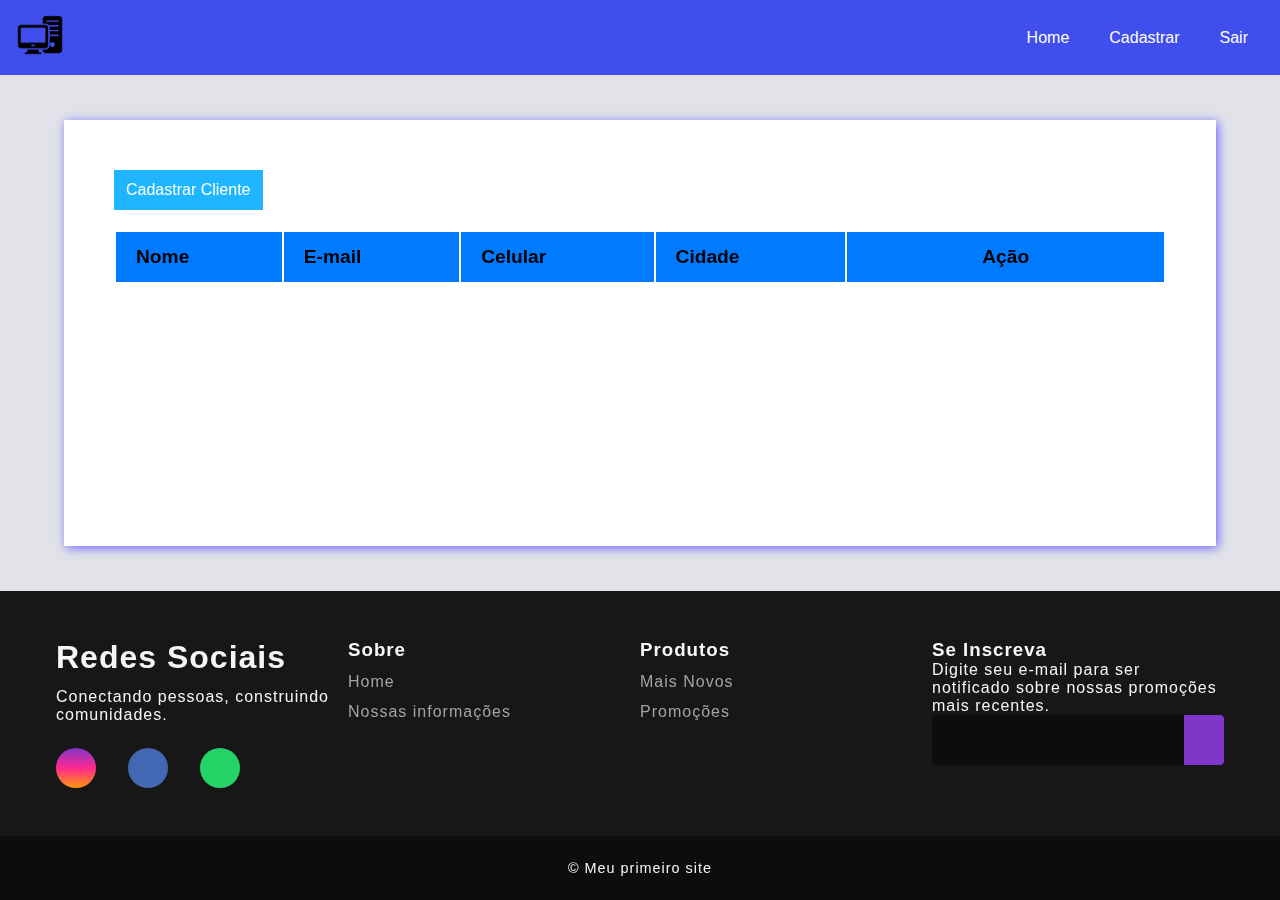
<file: _assets/_content/clientRegisterPage.html>
<!DOCTYPE html>
<html lang="pt-BR">
  <head>
    <meta charset="UTF-8" />
    <meta name="viewport" content="width=device-width, initial-scale=1.0" />

    <!-- INFORMAÇÕES DO SITE -->
    <title>PC Turbo - Maior E-commerce de Tecnologia da América Latina</title>

    <!-- RECURSOS EXTERNOS -->
    <link rel="stylesheet" href="../_css/main-style.css" />
    <link rel="stylesheet" href="../_css/homePage-style.css" />
    <link rel="stylesheet" href="../_css/clientRegisterPage-style.css" />
    <link
      rel="stylesheet"
      href="https://cdnjs.cloudflare.com/ajax/libs/font-awesome/6.4.2/css/all.min.css"
      integrity="sha512-z3gLpd7yknf1YoNbCzqRKc4qyor8gaKU1qmn+CShxbuBusANI9QpRohGBreCFkKxLhei6S9CQXFEbbKuqLg0DA=="
      crossorigin="anonymous"
      referrerpolicy="no-referrer"
    />

    <script src="https://cdnjs.cloudflare.com/ajax/libs/jquery/3.7.1/jquery.min.js"></script>
  </head>

  <body>
    <header class="header">
      <a href="./homePage.html" class="logo">
        <img src="../_img/website-icon.png" alt="PC Turbo Logo" class="" />
      </a>

      <nav class="nav">
        <button
          class="btn-menu"
          aria-label="Abrir Menu Mobile"
          aria-haspopup="true"
          aria-controls="menu"
          aria-expanded="false"
        >
          <span class="hamburger"></span>
        </button>

        <ul class="menu" id="menu" role="menu">
          <li><a href="./homePage.html">Home</a></li>
          <!-- <li><a href="homePage.html#about-section">Sobre</a></li> -->
          <li class="dropdown">
            <a href="#" id="cadastro-dp">Cadastrar</a>
            <div class="dropdown-menu">
              <a href="clientRegisterPage.html" id="clientes-dp">Clientes</a>
              <a href="productRegisterPage.html" id="produtos-dp">Produtos</a>
            </div>
          </li>
          <li><a href="../../index.html">Sair</a></li>
        </ul>
      </nav>
    </header>

    <main>
      <button type="button" class="button blue mobile" id="cadastrarCliente">
        Cadastrar Cliente
      </button>
      <table class="records">
        <thead>
          <tr>
            <th>Nome</th>
            <th>E-mail</th>
            <th>Celular</th>
            <th>Cidade</th>
            <th>Ação</th>
          </tr>
        </thead>
        <tbody id="user-list"></tbody>
      </table>

      <div class="modal" id="modal">
        <div class="modal-content">
          <header class="modal-header">
            <h2>Novo Cliente</h2>
            <span class="modal-close" id="modalClose">&#10006;</span>
          </header>
          <form class="modal-form">
            <input
              type="text"
              id="nomeCliente"
              class="modal-field"
              placeholder="Nome do Cliente"
              required
            />
            <input
              type="email"
              id="emailCliente"
              class="modal-field"
              placeholder="e-mail do Cliente"
              required
            />
            <input
              type="text"
              id="celularCliente"
              class="modal-field"
              placeholder="Celular do Cliente"
              required
            />
            <input
              type="text"
              id="cidadeCliente"
              class="modal-field"
              placeholder="Cidade do Cliente"
              required
            />
          </form>
          <footer class="modal-footer">
            <button class="button green" id="salvarCliente">Salvar</button>
            <button class="button blue" id="cancelButton">Cancelar</button>
          </footer>
        </div>
      </div>
    </main>
  </body>
  <footer>
    <div id="footer-content">
      <div id="footer-contacts">
        <h1>Redes Sociais</h1>
        <p>Conectando pessoas, construindo comunidades.</p>
        <div id="footer-social-media">
          <a
            href="https://www.instagram.com"
            class="footer-link"
            id="instagram"
          >
            <i class="fa-brands fa-instagram"></i>
          </a>
          <a href="https://www.facebook.com" class="footer-link" id="facebook">
            <i class="fa-brands fa-facebook-f"></i>
          </a>
          <a href="https://web.whatsapp.com" class="footer-link" id="whatsapp">
            <i class="fa-brands fa-whatsapp"></i>
          </a>
        </div>
      </div>
      <ul class="footer-list">
        <li>
          <h3>Sobre</h3>
        </li>
        <li>
          <a href="homePage.html" class="footer-link">Home</a>
        </li>
        <li>
          <a href="homePage.html#sobre-section" class="footer-link">Nossas informações</a>
        </li>
      </ul>
      <ul class="footer-list">
        <li>
          <h3>Produtos</h3>
        </li>
        <li>
          <a href="homePage.html#carrossel" class="footer-link">Mais Novos</a>
        </li>
        <li>
          <a href="homePage.html#promo-txt" class="footer-link">Promoções</a>
        </li>
      </ul>
      <div id="footer-subscribr">
        <h3>Se Inscreva</h3>
        <p>
          Digite seu e-mail para ser notificado sobre nossas promoções mais
          recentes.
        </p>
        <div id="input-group">
          <input type="email" id="email" />
          <button>
            <i class="fa-regular fa-envelope"></i>
          </button>
        </div>
      </div>
    </div>
    <div id="footer-copyright">&copy; Meu primeiro site</div>
  </footer>

  <script src="../_js/appMain.js"></script>
  <script src="../_js/appMain-Client.js"></script>
</html>
</file>
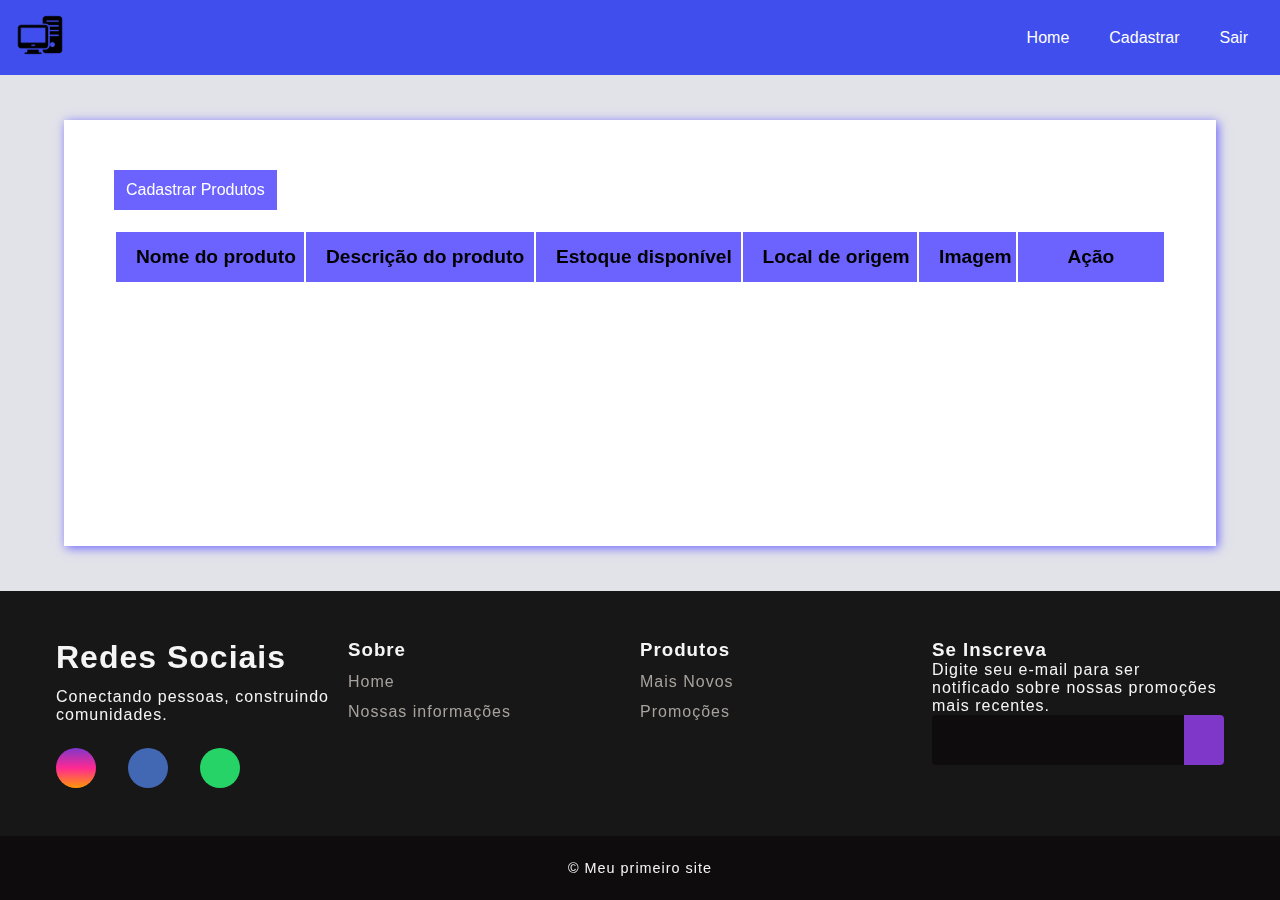
<file: _assets/_content/productRegisterPage.html>
<!DOCTYPE html>
<html lang="pt-BR">
  <head>
    <meta charset="UTF-8" />
    <meta name="viewport" content="width=device-width, initial-scale=1.0" />

    <!-- INFORMAÇÕES DO SITE -->
    <title>PC Turbo - Maior E-commerce de Tecnologia da América Latina</title>

    <!-- RECURSOS EXTERNOS -->
    <link rel="stylesheet" href="../_css/main-style.css" />
    <link rel="stylesheet" href="../_css/homePage-style.css" />
    <!-- <link rel="stylesheet" href="../_css/clientRegisterPage-style.css" /> -->
    <link rel="stylesheet" href="../_css/productRegisterPage.css" />
    <link
      rel="stylesheet"
      href="https://cdnjs.cloudflare.com/ajax/libs/font-awesome/6.4.2/css/all.min.css"
      integrity="sha512-z3gLpd7yknf1YoNbCzqRKc4qyor8gaKU1qmn+CShxbuBusANI9QpRohGBreCFkKxLhei6S9CQXFEbbKuqLg0DA=="
      crossorigin="anonymous"
      referrerpolicy="no-referrer"
    />

    <script src="https://cdnjs.cloudflare.com/ajax/libs/jquery/3.7.1/jquery.min.js"></script>
  </head>

  <body>
    <header class="header">
      <a href="./homePage.html" class="logo">
        <img src="../_img/website-icon.png" alt="PC Turbo Logo" class="" />
      </a>

      <nav class="nav">
        <button
          class="btn-menu"
          aria-label="Abrir Menu Mobile"
          aria-haspopup="true"
          aria-controls="menu"
          aria-expanded="false"
        >
          <span class="hamburger"></span>
        </button>

        <ul class="menu" id="menu" role="menu">
          <li><a href="./homePage.html">Home</a></li>
          <!-- <li><a href="homePage.html#about-section">Sobre</a></li> -->
          <li class="dropdown">
            <a href="#" id="cadastro-dp">Cadastrar</a>
            <div class="dropdown-menu">
              <a href="clientRegisterPage.html" id="clientes-dp">Clientes</a>
              <a href="productRegisterPage.html" id="produtos-dp">Produtos</a>
            </div>
          </li>
          <li><a href="../../index.html">Sair</a></li>
        </ul>
      </nav>
    </header>
    <main>
      <button type="button" class="button blue mobile" id="cadastrarProduto">
        Cadastrar Produtos
      </button>
      <table class="records">
        <thead>
          <tr>
            <th>Nome do produto</th>
            <th>Descrição do produto</th>
            <th>Estoque disponível</th>
            <th>Local de origem</th>
            <th>Imagem</th>
            <th>Ação</th>
          </tr>
        </thead>
        <tbody id="product-list"></tbody>
      </table>
      <div class="modal" id="modal">
        <div class="modal-content">
          <header class="modal-header">
            <h2 id="modalTitle">Novo Produto</h2>
            <span class="modal-close" id="modalCloseP">&#10006;</span>
          </header>
          <form class="modal-form">
            <input
              type="text"
              class="modal-field"
              placeholder="Nome do produto"
              id="nomeProdutoInput"
            />
            <input
              type="text"
              class="modal-field"
              placeholder="Descrição do produto"
              id="descricaoProdutoInput"
            />
            <input
              type="text"
              class="modal-field"
              placeholder="Estoque disponível"
              id="estoqueProdutoInput"
            />
            <input
              type="text"
              class="modal-field"
              placeholder="Local de origem"
              id="localProdutoInput"
            />
            <input
              type="text"
              class="modal-field"
              placeholder="URL da Imagem"
              id="urlProdutoInput"
            />
          </form>
          <footer class="modal-footer">
            <button class="button green" id="salvarProduto">Salvar</button>
            <button class="button blue" id="cancelButtonProduct">
              Cancelar
            </button>
          </footer>
        </div>
      </div>
    </main>
  </body>
  <footer>
    <div id="footer-content">
      <div id="footer-contacts">
        <h1>Redes Sociais</h1>
        <p>Conectando pessoas, construindo comunidades.</p>
        <div id="footer-social-media">
          <a
            href="https://www.instagram.com"
            class="footer-link"
            id="instagram"
          >
            <i class="fa-brands fa-instagram"></i>
          </a>
          <a href="https://www.facebook.com" class="footer-link" id="facebook">
            <i class="fa-brands fa-facebook-f"></i>
          </a>
          <a href="https://web.whatsapp.com" class="footer-link" id="whatsapp">
            <i class="fa-brands fa-whatsapp"></i>
          </a>
        </div>
      </div>
      <ul class="footer-list">
        <li>
          <h3>Sobre</h3>
        </li>
        <li>
          <a href="homePage.html" class="footer-link">Home</a>
        </li>
        <li>
          <a href="homePage.html#sobre-section" class="footer-link">Nossas informações</a>
        </li>
      </ul>
      <ul class="footer-list">
        <li>
          <h3>Produtos</h3>
        </li>
        <li>
          <a href="homePage.html#carrossel" class="footer-link">Mais Novos</a>
        </li>
        <li>
          <a href="homePage.html#promo-txt" class="footer-link">Promoções</a>
        </li>
      </ul>
      <div id="footer-subscribr">
        <h3>Se Inscreva</h3>
        <p>
          Digite seu e-mail para ser notificado sobre nossas promoções mais
          recentes.
        </p>
        <div id="input-group">
          <input type="email" id="email" />
          <button>
            <i class="fa-regular fa-envelope"></i>
          </button>
        </div>
      </div>
    </div>
    <div id="footer-copyright">&copy; Meu primeiro site</div>
  </footer>

  <script src="../_js/appMain.js"></script>
  <script src="../_js/appMain-Product.js"></script>
</html>
</file>
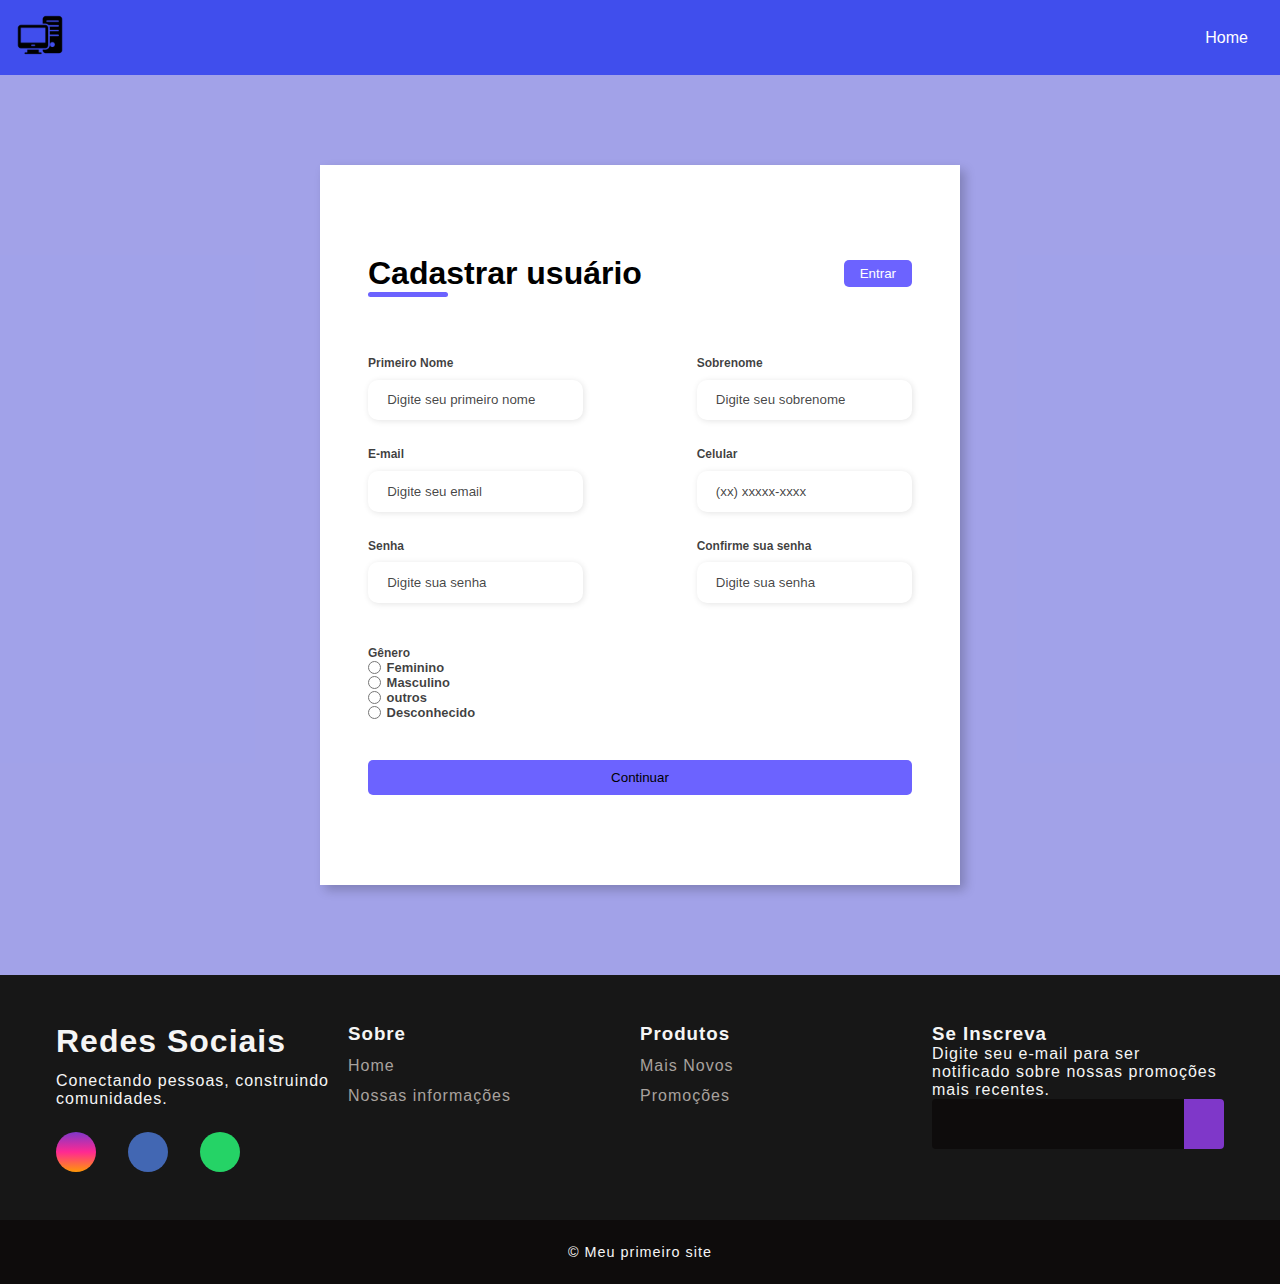
<file: _assets/_content/registerPage.html>
<!DOCTYPE html>
<html lang="pt-BR">
  <head>
    <meta charset="UTF-8" />
    <meta name="viewport" content="width=device-width, initial-scale=1.0" />

    <!-- INFORMAÇÕES DO SITE -->
    <title>PC Turbo - Maior E-commerce de Tecnologia da América Latina</title>

    <!-- RECURSOS EXTERNOS -->
    <link rel="stylesheet" href="../_css/main-style.css" />
    <link rel="stylesheet" href="../_css/registerPage-style.css" />
    <link rel="shortcut icon" href="#" type="image/x-icon" />
    <link rel="stylesheet" href="../_css/index-style.css" />
    <link
      rel="stylesheet"
      href="https://cdnjs.cloudflare.com/ajax/libs/font-awesome/6.4.2/css/all.min.css"
      integrity="sha512-z3gLpd7yknf1YoNbCzqRKc4qyor8gaKU1qmn+CShxbuBusANI9QpRohGBreCFkKxLhei6S9CQXFEbbKuqLg0DA=="
      crossorigin="anonymous"
      referrerpolicy="no-referrer"
    />
  </head>

  <body>
    <header class="header">
      <a href="../../index.html" class="logo">
        <img src="../_img/website-icon.png" alt="PC Turbo Logo" class="" />
      </a>

      <nav class="nav">
        <button
          class="btn-menu"
          aria-label="Abrir Menu Mobile"
          aria-haspopup="true"
          aria-controls="menu"
          aria-expanded="false"
        >
          <span class="hamburger"></span>
        </button>

        <ul class="menu" id="menu" role="menu">
          <li><a href="../../index.html">Home</a></li>
        </ul>
      </nav>
    </header>

    <!-- parte do registro -->
    <div class="container-main">
      <div class="container">
        <div class="form-image">
          <img src="../_img/cadastrarUser.jpg" alt="Carregando..." />
        </div>
        <div class="form">
          <form action="../_php/userRegistration.php" method="post">
            <div class="form-header">
              <div class="title">
                <h1>Cadastrar usuário</h1>
              </div>
              <div class="login-button">
                <button><a href="login.html">Entrar</a></button>
              </div>
            </div>
            <div class="input-group">
              <div class="input-box">
                <label for="firstname">Primeiro Nome</label>
                <input
                  id="fistname"
                  type="text"
                  name="firstname"
                  placeholder="Digite seu primeiro nome"
                  required
                />
              </div>
              <div class="input-box">
                <label for="lastname">Sobrenome</label>
                <input
                  id="lastname"
                  type="text"
                  name="lastname"
                  placeholder="Digite seu sobrenome"
                  required
                />
              </div>
              <div class="input-box">
                <label for="email">E-mail</label>
                <input
                  id="email"
                  type="email"
                  name="email"
                  placeholder="Digite seu email"
                  required
                />
              </div>
              <div class="input-box">
                <label for="number">Celular</label>
                <input
                  id="number"
                  type="tel"
                  name="number"
                  placeholder="(xx) xxxxx-xxxx"
                  required
                />
              </div>
              <div class="input-box">
                <label for="password">Senha</label>
                <input
                  id="password"
                  type="password"
                  name="password"
                  placeholder="Digite sua senha"
                  required
                />
              </div>
              <div class="input-box">
                <label for="confirmpassword">Confirme sua senha</label>
                <input
                  id="confirmpassword"
                  type="password"
                  name="confirmpassword"
                  placeholder="Digite sua senha"
                  required
                />
              </div>
            </div>

            <div class="gender-inputs">
              <div class="gender-title">
                <h6>Gênero</h6>
              </div>
              <div class="gender-groups">
                <div class="gender-input">
                  <input type="radio" id="female" name="gender" />
                  <label for="female">Feminino</label>
                </div>
                <div class="gender-input">
                  <input type="radio" id="male" name="gender" />
                  <label for="male">Masculino</label>
                </div>
                <div class="gender-input">
                  <input type="radio" id="othres" name="gender" />
                  <label for="others">outros</label>
                </div>
                <div class="gender-input">
                  <input type="radio" id="none" name="gender" />
                  <label for="none">Desconhecido</label>
                </div>
              </div>
            </div>

            <div class="continue-button">
              <button type="submit">Continuar</button>
            </div>
          </form>
        </div>
      </div>
    </div>
  </body>
  <footer>
    <div id="footer-content">
      <div id="footer-contacts">
        <h1>Redes Sociais</h1>
        <p>Conectando pessoas, construindo comunidades.</p>
        <div id="footer-social-media">
          <a
            href="https://www.instagram.com"
            class="footer-link"
            id="instagram"
          >
            <i class="fa-brands fa-instagram"></i>
          </a>
          <a href="https://www.facebook.com" class="footer-link" id="facebook">
            <i class="fa-brands fa-facebook-f"></i>
          </a>
          <a href="https://web.whatsapp.com" class="footer-link" id="whatsapp">
            <i class="fa-brands fa-whatsapp"></i>
          </a>
        </div>
      </div>
      <ul class="footer-list">
        <li>
          <h3>Sobre</h3>
        </li>
        <li>
          <a href="../../index.html" class="footer-link">Home</a>
        </li>
        <li>
          <a href="../../index.html#sobre-section" class="footer-link">Nossas informações</a>
        </li>
      </ul>
      <ul class="footer-list">
        <li>
          <h3>Produtos</h3>
        </li>
        <li>
          <a href="../../index.html#carrossel" class="footer-link">Mais Novos</a>
        </li>
        <li>
          <a href="../../index.html#promo-txt" class="footer-link">Promoções</a>
        </li>
      </ul>
      <div id="footer-subscribr">
        <h3>Se Inscreva</h3>
        <p>
          Digite seu e-mail para ser notificado sobre nossas promoções mais
          recentes.
        </p>
        <div id="input-group">
          <input type="email" id="email" />
          <button>
            <i class="fa-regular fa-envelope"></i>
          </button>
        </div>
      </div>
    </div>
    <div id="footer-copyright">&copy; Meu primeiro site</div>
  </footer>
</html>
</file>
<file: _assets/_css/main-style.css>
* {
  margin: 0;
  padding: 0;
  box-sizing: border-box;
}

:root {
  --light-grayish-blue-color: #e2e3e9;
  --white-color: #ffffff;
  --royal-blue-dark: #3946d4;
  --royal-blue-light: #404eed;
  --color-neutral-0: #0e0c0c;
  --color-neutral-10: #171717;
  --color-neutral-30: #a8a29e;
  --color-neutral-40: #f5f5f5;
}

body {
  font-family: -apple-system, BlinkMacSystemFont, "Segoe UI", Roboto, Oxygen,
    Ubuntu, Cantarell, "Open Sans", "Helvetica Neue", sans-serif;
  background: var(--light-grayish-blue-color);
  overflow-x: hidden;
}
</file>
<file: _assets/_css/homePage-style.css>
body {
  background-image: url(https://images.pexels.com/photos/3165335/pexels-photo-3165335.jpeg?cs=srgb&dl=pexels-lucie-liz-3165335.jpg&fm=jpg);
  background-repeat: no-repeat;
  background-size: cover;
}
/* NAVBAR */
a {
  color: var(--white-color);
  text-decoration: none;
}
.header {
  position: sticky;
  top: 0;
  z-index: 100;
  display: flex;
  align-items: center;
  justify-content: space-between;
  background: var(--royal-blue-light);
  height: 4.6875rem;
  padding: 1rem;
}

.header img {
  width: 3rem;
  height: 3rem;
}
.logo {
  font-size: 1.5rem;
  font-weight: bold;
}

.menu {
  list-style: none;
  display: flex;
  gap: 0.5rem;
}

.menu a {
  display: block;
  padding: 1rem;
  border-radius: 0.5rem;
}

.menu a:hover {
  background: var(--royal-blue-dark);
}

.btn-menu {
  display: none;
}
/* dropdown */
.dropdown-menu {
  position: absolute;
  display: none;
  background-color: #404eed;
  border-radius: 15px;
}
.dropdown-menu a {
  display: block;
}
.dropdown:hover .dropdown-menu {
  display: block;
}
/* CARROSEL DE IMAGENS */
section.slider {
  margin: 0 auto;
  width: 100%;
  height: auto;
  padding: 0;
  background-color: rgba(0, 0, 0, 0.7);
  margin-bottom: 4rem;
}
.slider-content {
  width: 400%;
  height: auto;
  display: flex;
}
.slider-content input,
.img-mobile {
  display: none;
}
.slide-box {
  width: 25%;
  height: auto;
  position: relative;
  text-align: center;
  transition: 1s;
}
.slide-box img {
  width: 100%;
}
.nav-manual,
.nav-auto {
  position: absolute;
  width: 100%;
  margin-top: 35%;
  display: flex;
  justify-content: center;
}
.nav-manual .manual-btn,
.nav-auto div {
  border: 1px solid #6c63ff;
  padding: 10px;
  border-radius: 50%;
  cursor: pointer;
  transition: 1s;
}
.nav-manual .manual-btn:not(:last-child),
.nav-auto div:not(:last-child) {
  margin-right: 10px;
}
.nav-manual .manual-btn:hover {
  background-color: #4267b3;
}
.nav-manual .manual-btn:hover {
  background-color: #6c63ff;
}
#radio1:checked ~ .nav-auto .auto-btn1 {
  background-color: #6c63ff;
}
#radio2:checked ~ .nav-auto .auto-btn2 {
  background-color: #6c63ff;
}
#radio3:checked ~ .nav-auto .auto-btn3 {
  background-color: #6c63ff;
}
#radio4:checked ~ .nav-auto .auto-btn4 {
  background-color: #6c63ff;
}
#radio1:checked ~ .primeiro {
  margin-left: 0%;
}
#radio2:checked ~ .primeiro {
  margin-left: -25%;
}
#radio3:checked ~ .primeiro {
  margin-left: -50%;
}
#radio4:checked ~ .primeiro {
  margin-left: -75%;
}

/* CARDS DE TEXTO */
.section {
  width: 100%;
  background-color: white !important;
  overflow: hidden;
  box-shadow: 0 0 1px #6c63ff;
}

.column {
  width: 33.33%;
  float: left;
  padding: 20px;
  text-align: center;
  color: black;
}

.column:nth-child(odd) {
  background-color: #ddd;
  height: 100%;
}

/* FOOTER */
footer {
  font-family: "Inter", sans-serif;
  margin: 0;
  padding: 0;
  box-sizing: border-box;
  letter-spacing: 1px;
  width: 100%;
  color: var(--color-neutral-40);
}
.footer-link {
  text-decoration: none;
}
#footer-content {
  background-color: var(--color-neutral-10);
  display: grid;
  grid-template-columns: repeat(4, 1fr);
  padding: 3rem 3.5rem;
}
#footer-contacts h1 {
  margin-bottom: 0.75rem;
}
#footer-social-media {
  display: flex;
  gap: 2rem;
  margin-top: 1.5rem;
}
#footer-social-media .footer-link {
  display: flex;
  align-items: center;
  justify-content: center;
  height: 2.5rem;
  width: 2.5rem;
  color: var(--color-neutral-40);
  border-radius: 50%;
  transition: all 0.4s;
}
#footer-social-media .footer-link i {
  font-size: 1.25rem;
}
#footer-social-media .footer-link:hover {
  opacity: 0.8;
}
#instagram {
  background: linear-gradient(#7f37c9, #ff2992, #ff9807);
}
#facebook {
  background-color: #4267b3;
}
#whatsapp {
  background-color: #25d366;
}
.footer-list {
  display: flex;
  flex-direction: column;
  gap: 0.75rem;
  list-style: none;
}
.footer-list .footer-link {
  color: var(--color-neutral-30);
  transition: all 0.4s;
}
.footer-list .footer-link:hover {
  color: #7f37c9;
}
#footer-subscribe {
  display: flex;
  flex-direction: column;
  gap: 1.5rem;
}
#footer-subscribe p {
  color: var(--color-neutral-30);
}
#input-group {
  display: flex;
  align-items: center;
  background-color: var(--color-neutral-0);
  border-radius: 4px;
}
#input-group input {
  all: unset;
  padding: 0.75rem;
  width: 100%;
}
#input-group button {
  background-color: #7f37c9;
  border: none;
  color: var(--color-neutral-40);
  padding: 0px 1.25rem;
  font-size: 1.125rem;
  height: 50px;
  border-radius: 0px 4px 4px 0px;
  cursor: pointer;
  transition: all 0.4s;
}
#input-group button:hover {
  opacity: 0.8;
}
#footer-copyright {
  display: flex;
  justify-content: center;
  background-color: var(--color-neutral-0);
  font-size: 0.9rem;
  padding: 1.5rem;
  font-weight: 100;
}
@media screen and (max-width: 768px) {
  #footer-content {
    grid-template-columns: repeat(2, 1fr);
    gap: 2rem;
  }
}
@media screen and (max-width: 426px) {
  #footer-content {
    grid-template-columns: repeat(1, 1fr);
    padding: 3rem 2rem;
  }
}
/* RESPONSIVIDADE */
/* NAVBAR */
@media (max-width: 600px) {
  .menu {
    display: block;
    position: absolute;
    top: 4.6875rem;
    left: 0;
    background: var(--royal-blue-light);
    text-align: center;
    width: 100%;
    height: 0;
    z-index: 1;
    visibility: hidden;
    overflow-y: hidden;
    transition: 0.5s;
  }

  .menu a {
    padding: 1rem 0;
    margin-inline: 1rem;
    border-bottom: 0.0625rem solid rgba(0, 0, 0, 0.16);
    border-radius: 0;
  }

  .btn-menu {
    background: none;
    border: none;
    font: inherit;
    display: flex;
    align-items: center;
    gap: 0.5rem;
    color: var(--white-color);
    padding: 1rem 0;
    cursor: pointer;
  }

  .hamburger {
    border-top: 0.125rem solid;
    width: 1.25rem;
  }

  .hamburger::after,
  .hamburger::before {
    content: " ";
    display: block;
    width: 1.25rem;
    height: 0.125rem;
    background: currentColor;
    margin-top: 0.3125rem;
    position: relative;
    transition: 0.3s;
  }

  .nav.active .menu {
    height: calc(100vh - 4.6875rem);
    visibility: visible;
    overflow-y: auto;
  }

  .nav.active .hamburger {
    border-top-color: transparent;
  }

  .nav.active .hamburger::before {
    transform: rotate(135deg);
  }

  .nav.active .hamburger::after {
    transform: rotate(-135deg);
    top: -0.4375rem;
  }
}

/* CARROSSEL DE IMAGENS */
@media screen and (max-width: 900px) {
  .img-desktop {
    display: none;
  }

  .img-mobile {
    display: block;
  }

  .nav-auto,
  .nav-manual {
    margin-top: 60%;
  }
}

/* CARDS DE TEXTO */
@media screen and (max-width: 600px) {
  .column {
    width: 100%;
    float: none;
  }
}

/* cards de produtos */
#container-txt {
  width: 100%;
  z-index: 1;
}
#promo-txt {
  padding: 4rem;
  text-align: center;
  color: #ffffff;
}

.container-cards {
  display: flex;
  justify-content: center;
  align-items: center;
  flex-wrap: wrap;
  gap: 100px 50px;
  position: relative;
  z-index: 0;
}
.container-cards .card {
  position: relative;
  display: flex;
  justify-content: center;
  align-items: flex-start;
  width: 350px;
  height: 300px;
  border-radius: 20px;
  box-shadow: 0 35px 80px rgba(0, 0, 0, 0.15);
  background: #fff;
  transition: 0.5s;
}
.container-cards .card:hover {
  height: 400px;
}
.container-cards .card .caixaImg {
  position: absolute;
  top: 20px;
  width: 300px;
  height: 220px;
  border-radius: 12px;
  overflow: hidden;
  transition: 0.5s;
}
.container-cards .card .caixaImg img {
  position: absolute;
  top: 0;
  left: 0;
  width: 100%;
  height: 100%;
}
.container-cards .card .conteudo {
  position: absolute;
  top: 250px;
  width: 100%;
  height: 35px;
  padding: 0 30px;
  overflow: hidden;
  text-align: center;
  transition: 0.5s;
}
.container-cards .card:hover .conteudo {
  top: 150px;
  height: 250px;
}
.container-cards .card:hover .caixaImg {
  top: -100px;
  scale: 0.75;
  box-shadow: 0 15px 45px rgba(0, 0, 0, 0.2);
}
.container-cards .card .conteudo h2 {
  font-size: 1.5rem;
  font-weight: 700;
  line-height: 3rem;
  color: var(--cor);
}
.container-cards .card .conteudo p {
  color: #333;
}
.container-cards .card .conteudo a {
  display: inline-block;
  margin-top: 15px;
  padding: 10px 20px;
  text-decoration: none;
  font-weight: 500;
  border-radius: 8px;
  background-color: var(--cor);
  color: #fff;
  transition: 0.5s;
}
.container-cards .card .conteudo a:hover {
  background: #6c63ff;
  transition: 0.5s;
}

@media screen and (max-width: 768px) {
  .main-sobre {
    flex-direction: column;
    align-items: center;
  }

  .subdiv {
    width: 100%;
    margin-top: 2rem;
  }
}
</file>
<file: _assets/_css/clientRegisterPage-style.css>
/* parte do botão */
.button {
  border-style: none;
  height: 40px;
  padding: 6px 12px;
  background-color: black;
  color: white;
  font-size: 1rem;
  cursor: pointer;
  transition: box-shadow 0.6s ease;
}

.button.blue {
  background-color: #1fb6ff;
}

button.green {
  background-color: #13ce66;
}

button.red {
  background-color: #ff4949;
}

.button:hover {
  box-shadow: inset 200px 0 0 #00000055;
}

@media (max-width: 480px) {
  .button.mobile {
    color: transparent;
    font-size: 0;
    width: 50px;
    height: 50px;
    border-radius: 50%;
    position: fixed;
    top: 90vh;
    left: 80vw;
  }
  .button.mobile::before {
    content: "+";
    color: black;
    font-size: 2rem;
    width: 100%;
    height: 100%;
  }
}
/* main clientes */
* {
  padding: 0;
  margin: 0;
  box-sizing: border-box;
}

:root {
  --primary-color: #007bff;
  --secundary-color: #cce5ff;
  --shadow-color: #6c63ff;
  --text-color: #fff;
}

body {
  min-height: 100vh;
  display: flex;
  flex-direction: column;
  font-family: "karla", sans-serif;
  position: relative;
  background-image: url(https://images.pexels.com/photos/3165335/pexels-photo-3165335.jpeg?cs=srgb&dl=pexels-lucie-liz-3165335.jpg&fm=jpg);
  background-repeat: no-repeat;
  background-size: cover;
}
main {
  flex-grow: 1;
  display: flex;
  flex-direction: column;
  align-items: flex-start;
  width: 90%;
  margin: 5vh auto;
  padding: 50px;
  box-shadow: 2px 2px 10px var(--shadow-color);
  gap: 20px;
  background-color: #fff;
}
/* modal cliente */
.modal {
  position: fixed;
  top: 0;
  left: 0;
  width: 100%;
  height: 100%;
  background: #00000090;
  opacity: 0;
  z-index: -1;
}

.modal.active {
  .modal {
    position: fixed;
    top: 0;
    left: 0;
    width: 100%;
    height: 100%;
    background: #00000090;
    opacity: 0;
    z-index: -1;
  }

  .modal.active {
    opacity: 1;
    z-index: 1;
  }

  .modal-content {
    display: flex;
    flex-direction: column;
    gap: 20px;
    width: 50vw;
    margin: 15vh auto;
    padding-bottom: 20px;
    background-color: white;
    box-shadow: 1px 1px 10px black;
  }

  .modal-header {
    display: flex;
    position: relative;
    justify-content: center;
    height: 40px;
    line-height: 40px;
    font-size: 1rem;
  }

  .modal-close {
    position: absolute;
    right: 0;
    display: block;
    width: 40px;
    height: 40px;
    text-align: center;
    user-select: none;
    cursor: pointer;
  }

  .modal-close:hover {
    background-color: #ff4949;
    color: white;
  }

  .modal-form {
    display: flex;
    justify-content: space-between;
    flex-wrap: wrap;
    gap: 20px;
    padding: 0 20px;
  }

  .modal-field {
    width: calc(50% - 10px);
    height: 40px;
    outline-style: none;
    border-style: none;
    box-shadow: 0 0 2px black;
    padding: 0 10px;
    font-size: 1rem;
  }

  .modal-field:focus {
    border: 2px solid var(--primary-color);
    box-shadow: 0 0 3px var(--primary-color);
  }
  opacity: 1;
  z-index: 1;
}

.modal-content {
  display: flex;
  flex-direction: column;
  gap: 20px;
  width: 50vw;
  margin: 15vh auto;
  padding-bottom: 20px;
  background-color: white;
  box-shadow: 1px 1px 10px black;
}

.modal-header {
  display: flex;
  position: relative;
  justify-content: center;
  height: 40px;
  line-height: 40px;
  font-size: 1rem;
}

.modal-close {
  position: absolute;
  right: 0;
  display: block;
  width: 40px;
  height: 40px;
  text-align: center;
  user-select: none;
  cursor: pointer;
}

.modal-close:hover {
  background-color: #ff4949;
  color: white;
}

.modal-form {
  display: flex;
  justify-content: space-between;
  flex-wrap: wrap;
  gap: 20px;
  padding: 0 20px;
}

.modal-field {
  width: calc(50% - 10px);
  height: 40px;
  outline-style: none;
  border-style: none;
  box-shadow: 0 0 2px black;
  padding: 0 10px;
  font-size: 1rem;
}

.modal-field:focus {
  border: 2px solid var(--primary-color);
  box-shadow: 0 0 3px var(--primary-color);
}
/* records */
.records {
  width: 100%;
  user-select: none;
  text-align: left;
}

.records th {
  height: 50px;
  background-color: var(--primary-color);
  padding-left: 20px;
  font-size: 1.2rem;
}
.records td {
  height: 50px;
  padding-left: 20px;
}

.records th:last-child,
.records td:last-child {
  padding: 0;
  min-width: 140px;
  text-align: center;
}

.records tr:hover {
  background-color: var(--secundary-color);
}

@media (max-width: 480px) {
  .records {
    border-spacing: 5px;
  }
  .records thead {
    display: none;
  }
  .records tr {
    box-shadow: 0 1px 3px var(--shadow-color);
  }
  .records td:not(:first-child) {
    display: flex;
    justify-content: space-between;
    padding: 0 20px;
  }

  .records td {
    margin: 10px 0;
  }

  .records tr:hover {
    background-color: inherit;
  }
}
</file>
<file: _assets/_css/productRegisterPage.css>
/* button */
.button {
  border-style: none;
  height: 40px;
  padding: 6px 12px;
  background-color: black;
  color: white;
  font-size: 1rem;
  cursor: pointer;
  transition: box-shadow 0.6s ease;
}

.button.blue {
  background-color: #6c63ff;
}

button.green {
  background-color: #13ce66;
}

button.red {
  background-color: #ff4949;
}

.button:hover {
  box-shadow: inset 200px 0 0 #00000055;
}

@media (max-width: 480px) {
  .button.mobile {
    color: transparent;
    font-size: 0;
    width: 50px;
    height: 50px;
    border-radius: 50%;
    position: fixed;
    top: 90vh;
    left: 80vw;
  }
  .button.mobile::before {
    content: "+";
    color: black;
    font-size: 2rem;
    width: 100%;
    height: 100%;
  }
}
/* main */
* {
  padding: 0;
  margin: 0;
  box-sizing: border-box;
}

:root {
  --primary-color: #6c63ff;
  --secundary-color: #bdb6ff;
  --shadow-color: #6c63ff;
  --text-color: #fff;
}

body {
  min-height: 100vh;
  display: flex;
  flex-direction: column;
  font-family: "karla", sans-serif;
  position: relative;
  background-image: url(https://images.pexels.com/photos/3165335/pexels-photo-3165335.jpeg?cs=srgb&dl=pexels-lucie-liz-3165335.jpg&fm=jpg);
  background-repeat: no-repeat;
  background-size: cover;
}
main {
  flex-grow: 1;
  display: flex;
  flex-direction: column;
  align-items: flex-start;
  width: 90%;
  margin: 5vh auto;
  padding: 50px;
  box-shadow: 2px 2px 10px var(--shadow-color);
  gap: 20px;
  background-color: #fff;
}
/* modal */
.modal {
  position: fixed;
  top: 0;
  left: 0;
  width: 100%;
  height: 100%;
  background: #00000090;
  opacity: 0;
  z-index: -1;
}

.modal.active {
  opacity: 1;
  z-index: 1;
}

.modal-content {
  display: flex;
  flex-direction: column;
  gap: 20px;
  width: 50vw;
  margin: 15vh auto;
  padding-bottom: 20px;
  background-color: white;
  box-shadow: 1px 1px 10px black;
}

.modal-header {
  display: flex;
  position: relative;
  justify-content: center;
  height: 40px;
  line-height: 40px;
  font-size: 1rem;
}

.modal-close {
  position: absolute;
  right: 0;
  display: block;
  width: 40px;
  height: 40px;
  text-align: center;
  user-select: none;
  cursor: pointer;
}

.modal-close:hover {
  background-color: #ff4949;
  color: white;
}

.modal-form {
  display: flex;
  justify-content: space-between;
  flex-wrap: wrap;
  gap: 20px;
  padding: 0 20px;
}

.modal-field {
  width: calc(50% - 10px);
  height: 40px;
  outline-style: none;
  border-style: none;
  box-shadow: 0 0 2px black;
  padding: 0 10px;
  font-size: 1rem;
}

.modal-field:focus {
  border: 2px solid var(--primary-color);
  box-shadow: 0 0 3px var(--primary-color);
}
/* records */
.records {
  width: 100%;
  user-select: none;
  text-align: left;
}

.records th {
  height: 50px;
  background-color: var(--primary-color);
  padding-left: 20px;
  font-size: 1.2rem;
}
.records td {
  height: 50px;
  padding-left: 20px;
}

.records th:last-child,
.records td:last-child {
  padding: 0;
  min-width: 140px;
  text-align: center;
}

.records tr:hover {
  background-color: var(--secundary-color);
}

@media (max-width: 480px) {
  .records {
    border-spacing: 5px;
  }
  .records thead {
    display: none;
  }
  .records tr {
    box-shadow: 0 1px 3px var(--shadow-color);
  }
  .records td:not(:first-child) {
    display: flex;
    justify-content: space-between;
    padding: 0 20px;
  }

  .records td {
    margin: 10px 0;
  }

  .records tr:hover {
    background-color: inherit;
  }
}
</file>
<file: _assets/_css/registerPage-style.css>
body {
  background-image: url(https://images.pexels.com/photos/3165335/pexels-photo-3165335.jpeg?cs=srgb&dl=pexels-lucie-liz-3165335.jpg&fm=jpg);
  background-repeat: no-repeat;
  background-size: cover;
}
.container-main {
  font-family: "inter", sans-serif;
  width: 100%;
  height: 100vh;
  display: flex;
  justify-content: center;
  align-items: center;
  background: #0c0ce94d;
}
.container {
  width: 80%;
  height: 80vh;
  display: flex;
  box-shadow: 5px 5px 10px rgba(0, 0, 0, 0.212);
}
.form-image {
  width: 50%;
  display: flex;
  justify-content: center;
  align-items: center;
  padding: 1rem;
}
.form-image img {
  width: 38.6rem;
  height: 616px;
}
.form {
  width: 100%;
  display: flex;
  justify-content: center;
  align-items: center;
  flex-direction: column;
  background-color: #fff;
  padding: 3rem;
}
.form-header {
  margin-bottom: 3rem;
  display: flex;
  justify-content: space-between;
}
.login-button {
  display: flex;
  align-items: center;
}
.login-button button {
  border: none;
  background-color: #6c63ff;
  padding: 0.4rem 1rem;
  border-radius: 5px;
  cursor: pointer;
}
.login-button button:hover {
  background-color: #6b63fff1;
}
.login-button button a {
  text-decoration: none;
  font-weight: 500;
  color: #fff;
}
.form-header h1::after {
  content: "";
  display: block;
  width: 5rem;
  height: 0.3rem;
  background-color: #6c63ff;
  margin: 0 auto;
  position: absolute;
  border-radius: 10px;
}
.input-group {
  display: flex;
  flex-wrap: wrap;
  justify-content: space-between;
  padding: 1rem 0;
}
.input-box {
  display: flex;
  flex-direction: column;
  margin-bottom: 1.1rem;
}
.input-box input {
  margin: 0.6rem 0;
  padding: 0.8rem 1.2rem;
  border: none;
  border-radius: 10px;
  box-shadow: 1px 1px 6px #0000001c;
}
.input-box input:hover {
  background-color: #eeeeee75;
}
.input-box input:focus-visible {
  outline: 1px solid #6c63ff;
}
.input-box label,
.gender-title h6 {
  font-size: 0.75rem;
  font-weight: 600;
  color: #000000c0;
}
.input-box input::placeholder {
  color: #000000be;
}
.gender-group {
  display: flex;
  justify-content: space-between;
  margin-top: 0.62rem;
  padding: 0 0.5rem;
}
.gender-input {
  display: flex;
  align-items: center;
}
.gender-input input {
  margin-right: 0.35rem;
}
.gender-input label {
  font-size: 0.81rem;
  font-weight: 600;
  color: #000000c0;
}
.continue-button button {
  width: 100%;
  margin-top: 2.5rem;
  border: none;
  background-color: #6c63ff;
  padding: 0.62rem;
  border-radius: 5px;
  cursor: pointer;
}
.continue-button button:hover {
  background-color: #6c63ff;
}
.continue-button button a {
  text-decoration: none;
  font-size: 0.93rem;
  font-weight: 500;
  color: #fff;
}
@media screen and (max-width: 1330px) {
  .form-image {
    display: none;
  }
  .container {
    width: 50%;
  }
  .form {
    width: 100%;
  }
}
@media screen and (max-width: 1064px) {
  .container {
    width: 90%;
    height: auto;
  }
  .input-group {
    flex-direction: column;
    overflow-y: scroll;
    flex-wrap: nowrap;
    max-height: 10rem;
    padding-right: 5rem;
  }
  .gender-inputs {
    margin-top: 2rem;
  }
  .gender-group {
    flex-direction: column;
  }
  .gender-input {
    margin-top: 0.5rem;
  }
}
</file>
<file: _assets/_css/index-style.css>
body {
  background-image: url(https://images.pexels.com/photos/3165335/pexels-photo-3165335.jpeg?cs=srgb&dl=pexels-lucie-liz-3165335.jpg&fm=jpg);
  background-repeat: no-repeat;
  background-size: cover;
}
/* NAVBAR */
a {
  color: var(--white-color);
  text-decoration: none;
}

.header {
  position: sticky;
  top: 0;
  z-index: 100;
  display: flex;
  align-items: center;
  justify-content: space-between;
  background: var(--royal-blue-light);
  height: 4.6875rem;
  padding: 1rem;
}

.header img {
  width: 3rem;
  height: 3rem;
}

.logo {
  font-size: 1.5rem;
  font-weight: bold;
}

.menu {
  list-style: none;
  display: flex;
  gap: 0.5rem;
}

.menu a {
  display: block;
  padding: 1rem;
  border-radius: 0.5rem;
}

.menu a:hover {
  background: var(--royal-blue-dark);
}

.btn-menu {
  display: none;
}

/* CARROSEL DE IMAGENS */
section.slider {
  margin: 0;
  padding: 0;
  /* dar uma olhada aqui no overflow */
  /* overflow: hidden; */
  box-sizing: border-box;
  height: auto;
  background-color: rgba(0, 0, 0, 0.7);
  position: relative;
  margin-bottom: 4rem;
}
.slider-content {
  width: 400%;
  height: auto;
  display: flex;
}
.slider-content input,
.img-mobile {
  display: none;
}
.slide-box {
  width: 25%;
  height: auto;
  position: relative;
  text-align: center;
  transition: 1s;
}
.slide-box img {
  width: 100%;
}

.nav-auto {
  position: absolute;
  width: 100%;
  display: flex;
  justify-content: center;
}

.nav-manual,
.nav-auto {
  position: absolute;
  width: 100%;
  margin-top: 35%;
  display: flex;
  justify-content: center;
}
.nav-manual .manual-btn,
.nav-auto div {
  border: 1px solid #6c63ff;
  padding: 10px;
  border-radius: 50%;
  cursor: pointer;
  transition: 0.2s;
}
.nav-manual .manual-btn:not(:last-child),
.nav-auto div:not(:last-child) {
  margin-right: 10px;
}
.nav-manual .manual-btn:hover {
  background-color: #fff;
}
#radio1:checked ~ .nav-auto .auto-btn1 {
  background-color: #fff;
}
#radio2:checked ~ .nav-auto .auto-btn2 {
  background-color: #fff;
}
#radio3:checked ~ .nav-auto .auto-btn3 {
  background-color: #fff;
}
#radio4:checked ~ .nav-auto .auto-btn4 {
  background-color: #fff;
}
#radio1:checked ~ .primeiro {
  margin-left: 0%;
}
#radio2:checked ~ .primeiro {
  margin-left: -25%;
}
#radio3:checked ~ .primeiro {
  margin-left: -50%;
}
#radio4:checked ~ .primeiro {
  margin-left: -75%;
}

/* CARDS DE TEXTO */
.section {
  width: 100%;
  background-color: white !important;
  overflow: hidden;
}

.column {
  width: 33.33%;
  float: left;
  padding: 20px;
  text-align: center;
}

.column:nth-child(odd) {
  background-color: #ddd;
  height: 100%;
}

/* FOOTER */
footer {
  font-family: "Inter", sans-serif;
  margin: 0;
  padding: 0;
  box-sizing: border-box;
  letter-spacing: 1px;
  width: 100%;
  color: var(--color-neutral-40);
}
.footer-link {
  text-decoration: none;
}
#footer-content {
  background-color: var(--color-neutral-10);
  display: grid;
  grid-template-columns: repeat(4, 1fr);
  padding: 3rem 3.5rem;
}
#footer-contacts h1 {
  margin-bottom: 0.75rem;
}
#footer-social-media {
  display: flex;
  gap: 2rem;
  margin-top: 1.5rem;
}
#footer-social-media .footer-link {
  display: flex;
  align-items: center;
  justify-content: center;
  height: 2.5rem;
  width: 2.5rem;
  color: var(--color-neutral-40);
  border-radius: 50%;
  transition: all 0.4s;
}
#footer-social-media .footer-link i {
  font-size: 1.25rem;
}
#footer-social-media .footer-link:hover {
  opacity: 0.8;
}
#instagram {
  background: linear-gradient(#7f37c9, #ff2992, #ff9807);
}
#facebook {
  background-color: #4267b3;
}
#whatsapp {
  background-color: #25d366;
}
.footer-list {
  display: flex;
  flex-direction: column;
  gap: 0.75rem;
  list-style: none;
}
.footer-list .footer-link {
  color: var(--color-neutral-30);
  transition: all 0.4s;
}
.footer-list .footer-link:hover {
  color: #7f37c9;
}
#footer-subscribe {
  display: flex;
  flex-direction: column;
  gap: 1.5rem;
}
#footer-subscribe p {
  color: var(--color-neutral-30);
}
#input-group {
  display: flex;
  align-items: center;
  background-color: var(--color-neutral-0);
  border-radius: 4px;
}
#input-group input {
  all: unset;
  padding: 0.75rem;
  width: 100%;
}
#input-group button {
  background-color: #7f37c9;
  border: none;
  color: var(--color-neutral-40);
  padding: 0px 1.25rem;
  font-size: 1.125rem;
  height: 50px;
  border-radius: 0px 4px 4px 0px;
  cursor: pointer;
  transition: all 0.4s;
}
#input-group button:hover {
  opacity: 0.8;
}
#footer-copyright {
  display: flex;
  justify-content: center;
  background-color: var(--color-neutral-0);
  font-size: 0.9rem;
  padding: 1.5rem;
  font-weight: 100;
}
@media screen and (max-width: 768px) {
  #footer-content {
    grid-template-columns: repeat(2, 1fr);
    gap: 2rem;
  }
}
@media screen and (max-width: 426px) {
  #footer-content {
    grid-template-columns: repeat(1, 1fr);
    padding: 3rem 2rem;
  }
}
/* RESPONSIVIDADE */
/* NAVBAR */
@media (max-width: 600px) {
  .menu {
    display: block;
    position: absolute;
    top: 4.6875rem;
    left: 0;
    background: var(--royal-blue-light);
    text-align: center;
    width: 100%;
    height: 0;
    z-index: 1;
    visibility: hidden;
    overflow-y: hidden;
    transition: 0.5s;
  }

  .menu a {
    padding: 1rem 0;
    margin-inline: 1rem;
    border-bottom: 0.0625rem solid rgba(0, 0, 0, 0.16);
    border-radius: 0;
  }

  .btn-menu {
    background: none;
    border: none;
    font: inherit;
    display: flex;
    align-items: center;
    gap: 0.5rem;
    color: var(--white-color);
    padding: 1rem 0;
    cursor: pointer;
  }

  .hamburger {
    border-top: 0.125rem solid;
    width: 1.25rem;
  }

  .hamburger::after,
  .hamburger::before {
    content: " ";
    display: block;
    width: 1.25rem;
    height: 0.125rem;
    background: currentColor;
    margin-top: 0.3125rem;
    position: relative;
    transition: 0.3s;
  }

  .nav.active .menu {
    height: calc(100vh - 4.6875rem);
    visibility: visible;
    overflow-y: auto;
  }

  .nav.active .hamburger {
    border-top-color: transparent;
  }

  .nav.active .hamburger::before {
    transform: rotate(135deg);
  }

  .nav.active .hamburger::after {
    transform: rotate(-135deg);
    top: -0.4375rem;
  }
}

/* CARROSSEL DE IMAGENS */
@media screen and (max-width: 900px) {
  .img-desktop {
    display: none;
  }

  .img-mobile {
    display: block;
  }

  .nav-auto,
  .nav-manual {
    margin-top: 60%;
  }
}

/* CARDS DE TEXTO */
@media screen and (max-width: 600px) {
  .column {
    width: 100%;
    float: none;
  }
}

/* cards produtos */
#container-txt {
  width: 100%;
  z-index: 1;
}
#promo-txt {
  padding: 4rem;
  text-align: center;
  color: #ffffff;
}
.container-cards {
  display: flex;
  justify-content: center;
  align-items: center;
  flex-wrap: wrap;
  gap: 100px 50px;
  position: relative;
  z-index: 0;
}
.container-cards .card {
  position: relative;
  display: flex;
  justify-content: center;
  align-items: flex-start;
  width: 350px;
  height: 300px;
  border-radius: 20px;
  box-shadow: 0 35px 80px rgba(0, 0, 0, 0.15);
  background: #fff;
  transition: 0.5s;
}
.container-cards .card:hover {
  height: 400px;
}
.container-cards .card .caixaImg {
  position: absolute;
  top: 20px;
  width: 300px;
  height: 220px;
  border-radius: 12px;
  overflow: hidden;
  transition: 0.5s;
}
.container-cards .card .caixaImg img {
  position: absolute;
  top: 0;
  left: 0;
  width: 100%;
  height: 100%;
}
.container-cards .card .conteudo {
  position: absolute;
  top: 250px;
  width: 100%;
  height: 35px;
  padding: 0 30px;
  overflow: hidden;
  text-align: center;
  transition: 0.5s;
}
.container-cards .card:hover .conteudo {
  top: 150px;
  height: 250px;
}
.container-cards .card:hover .caixaImg {
  top: -100px;
  scale: 0.75;
  box-shadow: 0 15px 45px rgba(0, 0, 0, 0.2);
}
.container-cards .card .conteudo h2 {
  font-size: 1.5rem;
  font-weight: 700;
  line-height: 3rem;
  color: var(--cor);
}
.container-cards .card .conteudo p {
  color: #333;
}
.container-cards .card .conteudo a {
  display: inline-block;
  margin-top: 15px;
  padding: 10px 20px;
  text-decoration: none;
  font-weight: 500;
  border-radius: 8px;
  background-color: var(--cor);
  color: #fff;
  transition: 0.5s;
}
.container-cards .card .conteudo a:hover {
  background: #6c63ff;
  transition: 0.5s;
}

@media screen and (max-width: 768px) {
  .main-sobre {
    flex-direction: column;
    align-items: center;
  }

  .subdiv {
    width: 100%;
    margin-top: 2rem;
  }
}
</file>
